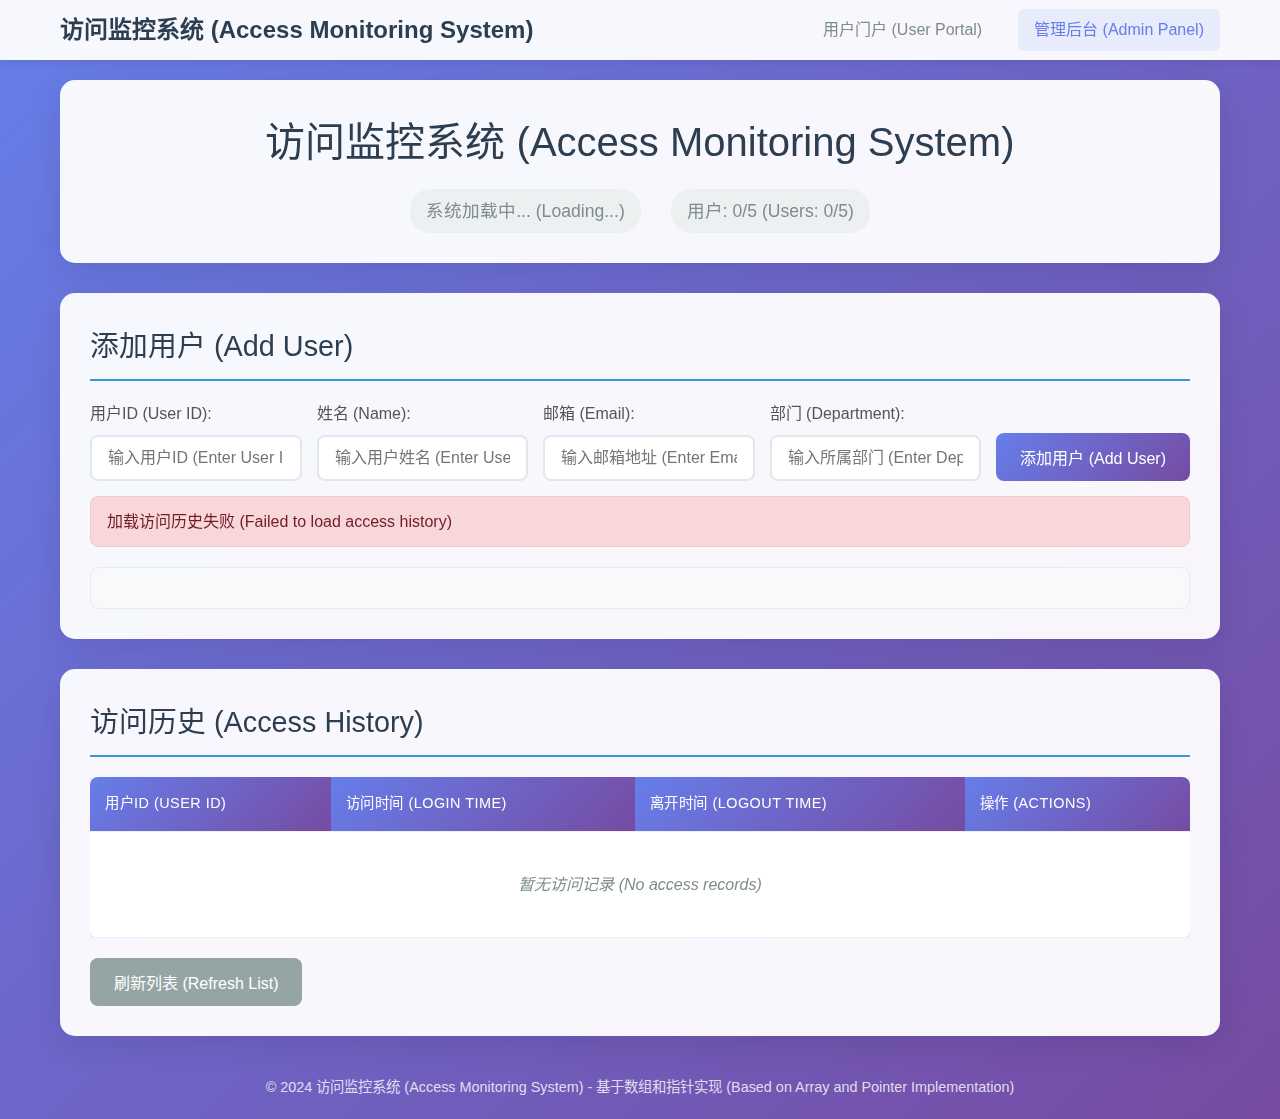
<file: frontend/index.html>
<!DOCTYPE html>
<html lang="zh-CN">
<head>
    <meta charset="UTF-8">
    <meta name="viewport" content="width=device-width, initial-scale=1.0">
    <title>访问监控系统 (Access Monitoring System)</title>
    <link rel="stylesheet" href="css/styles.css">
</head>
<body>
    <nav class="navbar">
        <div class="nav-container">
            <h1 class="nav-title">访问监控系统 (Access Monitoring System)</h1>
            <div class="nav-links">
                <a href="user-portal.html" class="nav-link">用户门户 (User Portal)</a>
                <a href="index.html" class="nav-link active">管理后台 (Admin Panel)</a>
            </div>
        </div>
    </nav>

    <div class="container">
        <header>
            <h1>访问监控系统 (Access Monitoring System)</h1>
            <div id="system-info" class="system-info">
                <span id="system-name">系统加载中... (Loading...)</span>
                <span id="user-count">用户: 0/5 (Users: 0/5)</span>
            </div>
        </header>

        <main>
            <section class="add-user-section">
                <h2>添加用户 (Add User)</h2>
                <form id="add-user-form" class="add-user-form">
                    <div class="form-group">
                        <label for="user-id">用户ID (User ID):</label>
                        <input type="text" id="user-id" name="userId" required
                               placeholder="输入用户ID (Enter User ID)" maxlength="50">
                    </div>
                    <div class="form-group">
                        <label for="user-name">姓名 (Name):</label>
                        <input type="text" id="user-name" name="name" required
                               placeholder="输入用户姓名 (Enter User Name)" maxlength="100">
                    </div>
                    <div class="form-group">
                        <label for="user-email">邮箱 (Email):</label>
                        <input type="email" id="user-email" name="email" required
                               placeholder="输入邮箱地址 (Enter Email Address)" maxlength="100">
                    </div>
                    <div class="form-group">
                        <label for="user-department">部门 (Department):</label>
                        <input type="text" id="user-department" name="department" required
                               placeholder="输入所属部门 (Enter Department)" maxlength="100">
                    </div>
                    <button type="submit" class="btn btn-primary">添加用户 (Add User)</button>
                </form>
                <div id="add-user-message" class="message"></div>

                <!-- 已注册用户列表 -->
                <div id="registered-users-list" class="registered-users-list">
                    <!-- 动态加载注册用户列表 -->
                </div>
            </section>

            <section class="access-history-section">
                <h2>访问历史 (Access History)</h2>
                <div class="table-container">
                    <table id="access-history-table" class="access-history-table">
                        <thead>
                            <tr>
                                <th>用户ID (User ID)</th>
                                <th>访问时间 (Login Time)</th>
                                <th>离开时间 (Logout Time)</th>
                                <th>操作 (Actions)</th>
                            </tr>
                        </thead>
                        <tbody id="access-history-body">
                            <tr>
                                <td colspan="4" class="no-data">暂无访问记录 (No access records)</td>
                            </tr>
                        </tbody>
                    </table>
                </div>
                <button id="refresh-btn" class="btn btn-secondary">刷新列表 (Refresh List)</button>
            </section>
        </main>

        <footer>
            <p>&copy; 2024 访问监控系统 (Access Monitoring System) - 基于数组和指针实现 (Based on Array and Pointer Implementation)</p>
        </footer>
    </div>

    <!-- 删除确认对话框 -->
    <div id="delete-modal" class="modal">
        <div class="modal-content">
            <h3>确认删除 (Confirm Deletion)</h3>
            <p>确定要删除用户 <span id="delete-user-id"></span> 吗？ (Are you sure you want to delete user <span id="delete-user-id"></span>?)</p>
            <div class="modal-buttons">
                <button id="confirm-delete" class="btn btn-danger">确认删除 (Confirm Delete)</button>
                <button id="cancel-delete" class="btn btn-secondary">取消 (Cancel)</button>
            </div>
        </div>
    </div>

    <script src="js/app.js"></script>
</body>
</html>
</file>
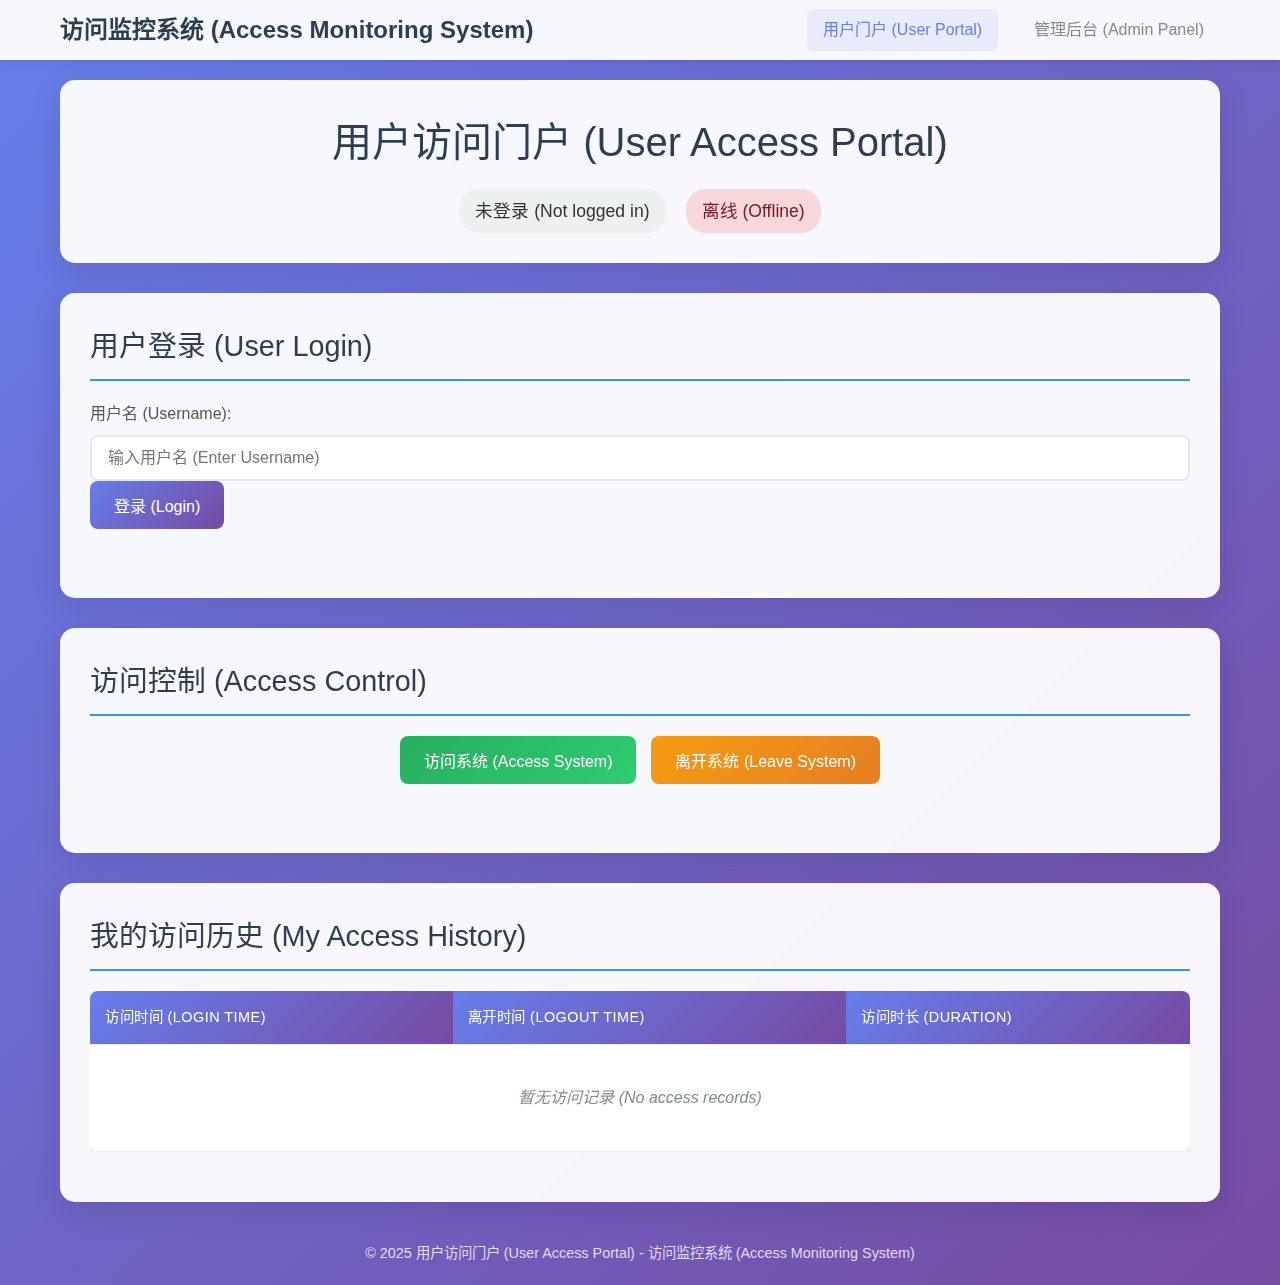
<file: frontend/user-portal.html>
<!DOCTYPE html>
<html lang="zh-CN">
<head>
    <meta charset="UTF-8">
    <meta name="viewport" content="width=device-width, initial-scale=1.0">
    <title>用户访问门户 (User Access Portal)</title>
    <link rel="stylesheet" href="css/styles.css">
</head>
<body>
    <nav class="navbar">
        <div class="nav-container">
            <h1 class="nav-title">访问监控系统 (Access Monitoring System)</h1>
            <div class="nav-links">
                <a href="user-portal.html" class="nav-link active">用户门户 (User Portal)</a>
                <a href="index.html" class="nav-link">管理后台 (Admin Panel)</a>
            </div>
        </div>
    </nav>

    <div class="container">
        <header>
            <h1>用户访问门户 (User Access Portal)</h1>
            <div id="user-status" class="user-status">
                <span id="current-user">未登录 (Not logged in)</span>
                <span id="online-status" class="status-offline">离线 (Offline)</span>
            </div>
        </header>

        <main>
            <section class="login-section">
                <h2>用户登录 (User Login)</h2>
                <form id="login-form" class="login-form">
                    <div class="form-group">
                        <label for="username">用户名 (Username):</label>
                        <input type="text" id="username" name="username" required
                               placeholder="输入用户名 (Enter Username)" maxlength="50">
                    </div>
                    <button type="submit" class="btn btn-primary">登录 (Login)</button>
                </form>
                <div id="login-message" class="message"></div>
            </section>

            <section class="access-section">
                <h2>访问控制 (Access Control)</h2>
                <div class="access-controls">
                    <button id="access-btn" class="btn btn-success" disabled>访问系统 (Access System)</button>
                    <button id="leave-btn" class="btn btn-warning" disabled>离开系统 (Leave System)</button>
                </div>
                <div id="access-message" class="message"></div>
            </section>

            <section class="user-history-section">
                <h2>我的访问历史 (My Access History)</h2>
                <div class="table-container">
                    <table id="user-history-table" class="access-history-table">
                        <thead>
                            <tr>
                                <th>访问时间 (Login Time)</th>
                                <th>离开时间 (Logout Time)</th>
                                <th>访问时长 (Duration)</th>
                            </tr>
                        </thead>
                        <tbody id="user-history-body">
                            <tr>
                                <td colspan="3" class="no-data">暂无访问记录 (No access records)</td>
                            </tr>
                        </tbody>
                    </table>
                </div>
            </section>
        </main>

        <footer>
            <p>&copy; 2025 用户访问门户 (User Access Portal) - 访问监控系统 (Access Monitoring System)</p>
        </footer>
    </div>

    <script src="js/user-portal.js"></script>
</body>
</html>
</file>
<file: frontend/css/styles.css>
/* 导航栏样式 */
.navbar {
    background: rgba(255, 255, 255, 0.95);
    backdrop-filter: blur(10px);
    box-shadow: 0 2px 10px rgba(0, 0, 0, 0.1);
    position: fixed;
    top: 0;
    left: 0;
    right: 0;
    z-index: 1000;
}

.nav-container {
    max-width: 1200px;
    margin: 0 auto;
    padding: 0 20px;
    display: flex;
    justify-content: space-between;
    align-items: center;
    height: 60px;
}

.nav-title {
    color: #2c3e50;
    font-size: 1.5em;
    font-weight: 600;
    margin: 0;
}

.nav-links {
    display: flex;
    gap: 20px;
}

.nav-link {
    color: #7f8c8d;
    text-decoration: none;
    padding: 8px 16px;
    border-radius: 6px;
    transition: all 0.3s ease;
    font-weight: 500;
}

.nav-link:hover,
.nav-link.active {
    color: #667eea;
    background: rgba(102, 126, 234, 0.1);
}

/* 全局样式 */
* {
    margin: 0;
    padding: 0;
    box-sizing: border-box;
}

body {
    font-family: 'Segoe UI', Tahoma, Geneva, Verdana, sans-serif;
    line-height: 1.6;
    color: #333;
    background: linear-gradient(135deg, #667eea 0%, #764ba2 100%);
    min-height: 100vh;
    padding-top: 60px; /* 为固定导航栏留出空间 */
}

.container {
    max-width: 1200px;
    margin: 0 auto;
    padding: 20px;
}

/* 头部样式 */
header {
    background: rgba(255, 255, 255, 0.95);
    backdrop-filter: blur(10px);
    border-radius: 15px;
    padding: 30px;
    margin-bottom: 30px;
    box-shadow: 0 8px 32px rgba(0, 0, 0, 0.1);
    text-align: center;
}

header h1 {
    color: #2c3e50;
    margin-bottom: 15px;
    font-size: 2.5em;
    font-weight: 300;
}

.system-info {
    display: flex;
    justify-content: center;
    gap: 30px;
    font-size: 1.1em;
    color: #7f8c8d;
}

.system-info span {
    background: #ecf0f1;
    padding: 8px 16px;
    border-radius: 20px;
    font-weight: 500;
}

/* 主要内容区域 */
main {
    display: grid;
    gap: 30px;
}

section {
    background: rgba(255, 255, 255, 0.95);
    backdrop-filter: blur(10px);
    border-radius: 15px;
    padding: 30px;
    box-shadow: 0 8px 32px rgba(0, 0, 0, 0.1);
}

section h2 {
    color: #2c3e50;
    margin-bottom: 20px;
    font-size: 1.8em;
    font-weight: 300;
    border-bottom: 2px solid #3498db;
    padding-bottom: 10px;
}

/* 表单样式 */
.add-user-form {
    display: flex;
    gap: 15px;
    align-items: end;
    flex-wrap: wrap;
}

.form-group {
    flex: 1;
    min-width: 200px;
}

.form-group label {
    display: block;
    margin-bottom: 8px;
    font-weight: 500;
    color: #555;
}

.form-group input {
    width: 100%;
    padding: 12px 16px;
    border: 2px solid #e1e8ed;
    border-radius: 8px;
    font-size: 1em;
    transition: all 0.3s ease;
}

.form-group input:focus {
    outline: none;
    border-color: #3498db;
    box-shadow: 0 0 0 3px rgba(52, 152, 219, 0.1);
}

/* 按钮样式 */
.btn {
    padding: 12px 24px;
    border: none;
    border-radius: 8px;
    font-size: 1em;
    font-weight: 500;
    cursor: pointer;
    transition: all 0.3s ease;
    text-decoration: none;
    display: inline-block;
    text-align: center;
}

.btn-primary {
    background: linear-gradient(135deg, #667eea 0%, #764ba2 100%);
    color: white;
}

.btn-primary:hover {
    transform: translateY(-2px);
    box-shadow: 0 4px 15px rgba(102, 126, 234, 0.4);
}

.btn-secondary {
    background: #95a5a6;
    color: white;
}

.btn-secondary:hover {
    background: #7f8c8d;
    transform: translateY(-2px);
}

.btn-danger {
    background: #e74c3c;
    color: white;
}

.btn-danger:hover {
    background: #c0392b;
    transform: translateY(-2px);
}

/* 表格样式 */
.table-container {
    overflow-x: auto;
    margin-bottom: 20px;
}

.access-history-table {
    width: 100%;
    border-collapse: collapse;
    background: white;
    border-radius: 8px;
    overflow: hidden;
    box-shadow: 0 2px 10px rgba(0, 0, 0, 0.1);
}

.access-history-table th,
.access-history-table td {
    padding: 15px;
    text-align: left;
    border-bottom: 1px solid #ecf0f1;
}

.access-history-table th {
    background: linear-gradient(135deg, #667eea 0%, #764ba2 100%);
    color: white;
    font-weight: 500;
    font-size: 0.9em;
    text-transform: uppercase;
    letter-spacing: 0.5px;
}

.access-history-table tbody tr:hover {
    background: #f8f9fa;
}

.access-history-table .no-data {
    text-align: center;
    color: #7f8c8d;
    font-style: italic;
    padding: 40px !important;
}

/* 删除按钮样式 */
.delete-btn {
    background: #e74c3c;
    color: white;
    border: none;
    padding: 6px 12px;
    border-radius: 4px;
    cursor: pointer;
    font-size: 0.85em;
    transition: all 0.3s ease;
}

.delete-btn:hover {
    background: #c0392b;
    transform: translateY(-1px);
}

/* 消息样式 */
.message {
    margin-top: 15px;
    padding: 12px 16px;
    border-radius: 8px;
    font-weight: 500;
}

.message.success {
    background: #d4edda;
    color: #155724;
    border: 1px solid #c3e6cb;
}

.message.error {
    background: #f8d7da;
    color: #721c24;
    border: 1px solid #f5c6cb;
}

.message.info {
    background: #cce7ff;
    color: #004085;
    border: 1px solid #b3d7ff;
}

/* 模态框样式 */
.modal {
    display: none;
    position: fixed;
    top: 0;
    left: 0;
    width: 100%;
    height: 100%;
    background: rgba(0, 0, 0, 0.5);
    z-index: 1000;
    animation: fadeIn 0.3s ease;
}

.modal.show {
    display: flex;
    align-items: center;
    justify-content: center;
}

.modal-content {
    background: white;
    padding: 30px;
    border-radius: 15px;
    box-shadow: 0 10px 40px rgba(0, 0, 0, 0.2);
    max-width: 400px;
    width: 90%;
    text-align: center;
    animation: slideIn 0.3s ease;
}

.modal-content h3 {
    margin-bottom: 15px;
    color: #2c3e50;
}

.modal-buttons {
    display: flex;
    gap: 15px;
    justify-content: center;
    margin-top: 25px;
}

/* 动画 */
@keyframes fadeIn {
    from { opacity: 0; }
    to { opacity: 1; }
}

@keyframes slideIn {
    from {
        opacity: 0;
        transform: translateY(-50px);
    }
    to {
        opacity: 1;
        transform: translateY(0);
    }
}

/* 响应式设计 */
@media (max-width: 768px) {
    .container {
        padding: 15px;
    }

    header {
        padding: 20px;
    }

    header h1 {
        font-size: 2em;
    }

    .system-info {
        flex-direction: column;
        gap: 10px;
    }

    section {
        padding: 20px;
    }

    .add-user-form {
        flex-direction: column;
        align-items: center;
        gap: 20px;
    }

    .form-group {
        min-width: auto;
        width: 100%;
        max-width: 400px;
        text-align: left;
    }

    .form-group input {
        text-align: center;
    }

    .add-user-form .btn {
        width: 100%;
        max-width: 400px;
    }

    .modal-buttons {
        flex-direction: column;
    }

    .access-history-table th,
    .access-history-table td {
        padding: 10px 8px;
        font-size: 0.9em;
    }
}

/* 加载动画 */
.loading {
    display: inline-block;
    width: 20px;
    height: 20px;
    border: 3px solid #f3f3f3;
    border-top: 3px solid #3498db;
    border-radius: 50%;
    animation: spin 1s linear infinite;
}

@keyframes spin {
    0% { transform: rotate(0deg); }
    100% { transform: rotate(360deg); }
}

/* 用户状态样式 */
.user-status {
    display: flex;
    justify-content: center;
    gap: 20px;
    font-size: 1.1em;
    margin-top: 15px;
}

.user-status span {
    background: #ecf0f1;
    padding: 8px 16px;
    border-radius: 20px;
    font-weight: 500;
}

.status-online {
    background: #d4edda !important;
    color: #155724 !important;
}

.status-offline {
    background: #f8d7da !important;
    color: #721c24 !important;
}

/* 访问控制样式 */
.access-controls {
    display: flex;
    gap: 15px;
    justify-content: center;
    flex-wrap: wrap;
}

.btn-success {
    background: linear-gradient(135deg, #27ae60 0%, #2ecc71 100%);
    color: white;
}

.btn-success:hover {
    background: linear-gradient(135deg, #229954 0%, #27ae60 100%);
    transform: translateY(-2px);
    box-shadow: 0 4px 15px rgba(39, 174, 96, 0.4);
}

.btn-warning {
    background: linear-gradient(135deg, #f39c12 0%, #e67e22 100%);
    color: white;
}

.btn-warning:hover {
    background: linear-gradient(135deg, #e67e22 0%, #d35400 100%);
    transform: translateY(-2px);
    box-shadow: 0 4px 15px rgba(243, 156, 18, 0.4);
}

/* 已注册用户列表样式 */
.registered-users-list {
    margin-top: 20px;
    padding: 20px;
    background: #f8f9fa;
    border-radius: 8px;
    border: 1px solid #e9ecef;
}

.registered-users-list h3 {
    color: #2c3e50;
    margin-bottom: 15px;
    font-size: 1.2em;
    font-weight: 500;
}

.registered-users-list ul {
    list-style: none;
    padding: 0;
    margin: 0;
    display: grid;
    grid-template-columns: repeat(auto-fill, minmax(150px, 1fr));
    gap: 8px;
}

.registered-users-list li {
    background: white;
    padding: 8px 12px;
    border-radius: 6px;
    border: 1px solid #dee2e6;
    font-size: 0.9em;
    color: #495057;
    text-align: center;
    box-shadow: 0 1px 3px rgba(0, 0, 0, 0.1);
}

/* 页脚 */
footer {
    text-align: center;
    margin-top: 40px;
    color: rgba(255, 255, 255, 0.8);
    font-size: 0.9em;
}
</file>
